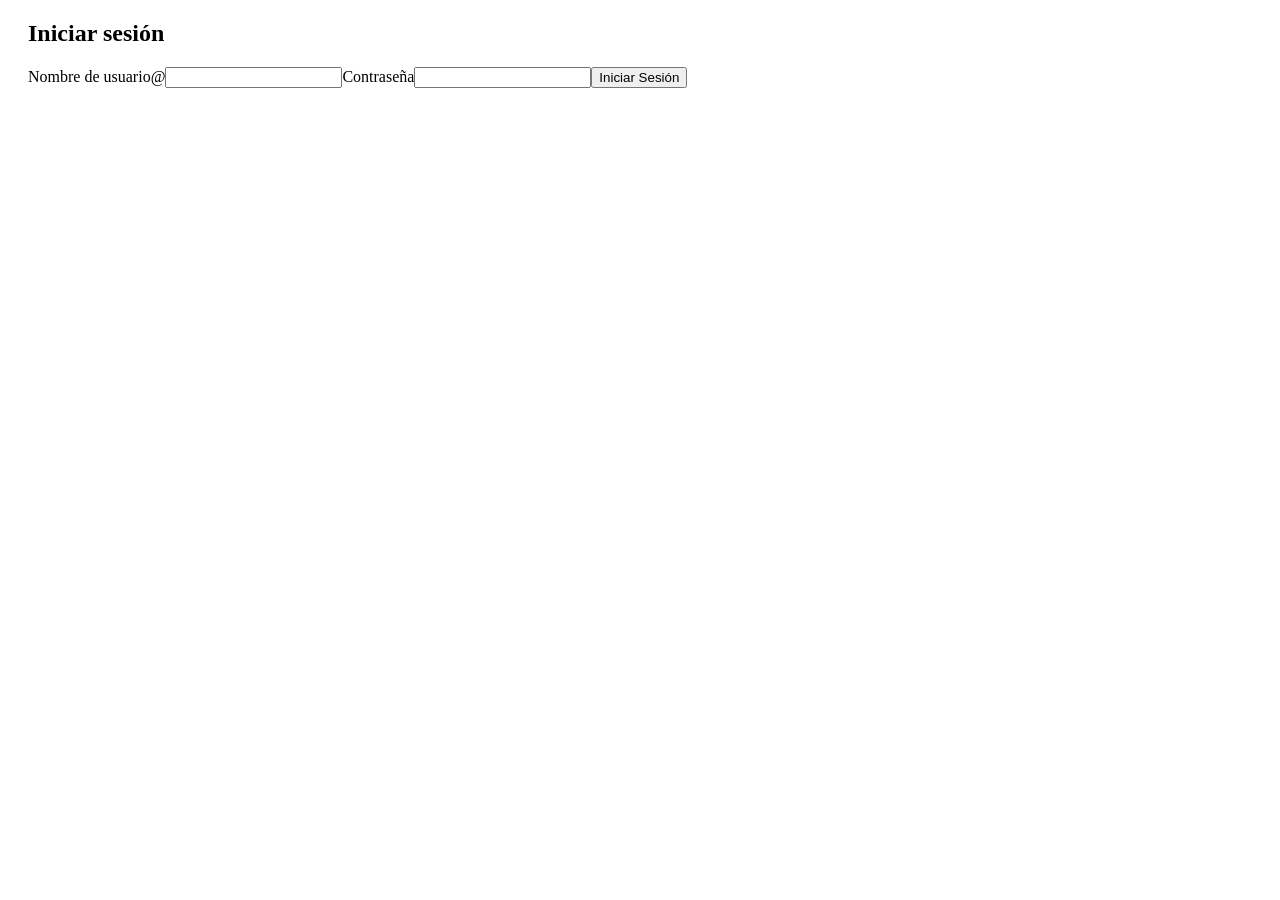
<file: Clase_17102024/index.html>
<!DOCTYPE html>
<html lang="en">
<head>
    <meta charset="UTF-8">
    <meta name="viewport" content="width=device-width, initial-scale=1.0">
    <title>Document</title>
</head>
<body>
    
    <script src="./script.js"></script>
</body>
</html>
</file>
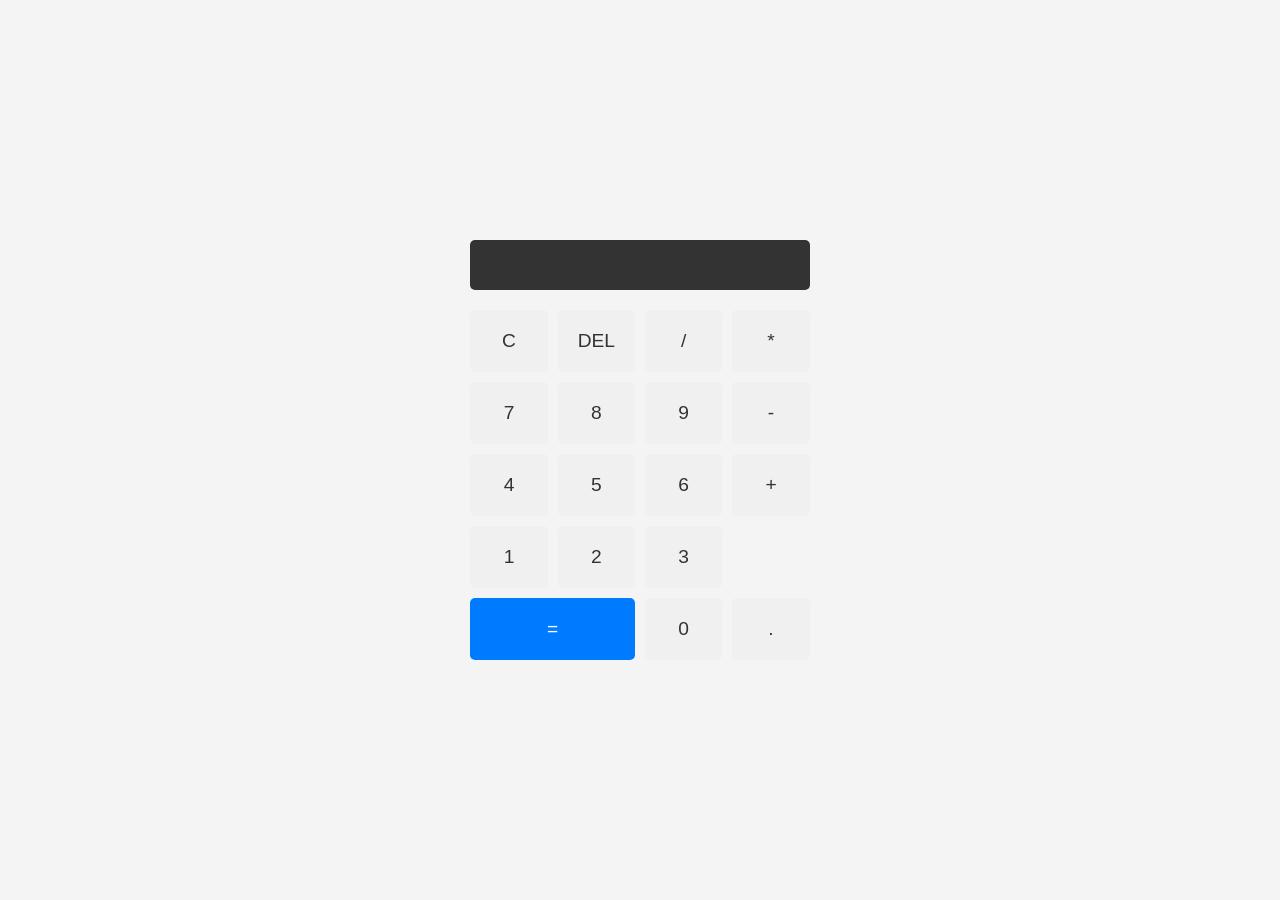
<file: Clase_26092024/index.html>
<!DOCTYPE html>
<!--Deffine el tipo de documento como HTML5-->
<html lang="en">
<!--Inicia el documento HTML y establece el idioma español-->
<head>
    <meta charset="UTF-8">
    <!--Especifica la codificacion de caracteres a UTF- , para soportar caracteres-->
    <meta name="viewport" content="width=device-width, initial-scale=1.0">
    <!--Ajusta la visualizacion para que sea adecuada en diferentes dispositivos -->
    <link rel="stylesheet" href="./styles.css">
    <title>Document</title>
    <!--TItulo de la pagina que aparece en la pestaña del navegador-->
</head>
<body>
    <!--Inicio del cuerpo de la página-->
    <div class="calculator0">
        <!--COntenedor principal de la calculadora, con la clase "calculator"-->
        <input type="text" id="display" class="calculator-screen" value="" disabled>
        <!--Campo de texto que muestra los numero sy resultados, con el id "diaplay "-->
        <div class="calculator-buttons">
            <!--Contenedor para los botones de la calculadora -->
            <button class="button" onclick="clearDisplay()">C</button>
            <!--Botón para limpiar el display, que llama a la función clearDisplay()-->
            <button class="button" onclick="deleteLast()">DEL</button>
            <!--Botón para borra el último carácter, que llama a la función deleteLast()-->
            <button class="button" onclick="appendToDisplay('/')">/</button>
            <!--Botón para añadir la operación de división ("/") al display-->
            <button class="button" onclick="appendToDisplay('*')">*</button>
            <!--Botón para añadir la operación de multiplicación ("*") al display -->

            <button class="button" onclick="appendToDisplay('7')">7</button>
            <!--Botón para añadir el número "7" al display-->
            <button class="button" onclick="appendToDisplay('8')">8</button>
            <!--Botón para añadir el número "8" al display-->
            <button class="button" onclick="appendToDisplay('9')">9</button>
            <!--Botón para añadir el número "9" al display-->
            <button class="button" onclick="appendToDisplay('-')">-</button>
            <!--Botón para añadir la operación de resta ("-") al display -->

            <button class="button" onclick="appendToDisplay('4')">4</button>
            <!--Botón para añadir el número "4" al display-->
            <button class="button" onclick="appendToDisplay('5')">5</button>
            <!--Botón para añadir el número "5" al display-->
            <button class="button" onclick="appendToDisplay('6')">6</button>
            <!--Botón para añadir el número "6" al display-->
            <button class="button" onclick="appendToDisplay('+')">+</button>
            <!--Botón para añadir la operación de suma ("+") al display -->

            <button class="button" onclick="appendToDisplay('1')">1</button>
            <!--Botón para añadir el número "1" al display-->
            <button class="button" onclick="appendToDisplay('2')">2</button>
            <!--Botón para añadir el número "2" al display-->
            <button class="button" onclick="appendToDisplay('3')">3</button>
            <!--Botón para añadir el número "3" al display-->
            <button class="button equal-button" onclick="calculateResult()">=</button>

            <button class="button" onclick="appendToDisplay('0')">0</button>
            <!--Botón para añadir el número "0" al display-->
            <button class="button" onclick="appendToDisplay('.')">.</button>

            
        </div>

    </div>
    <script src="./script.js"></script>
</body>
</html>
</file>
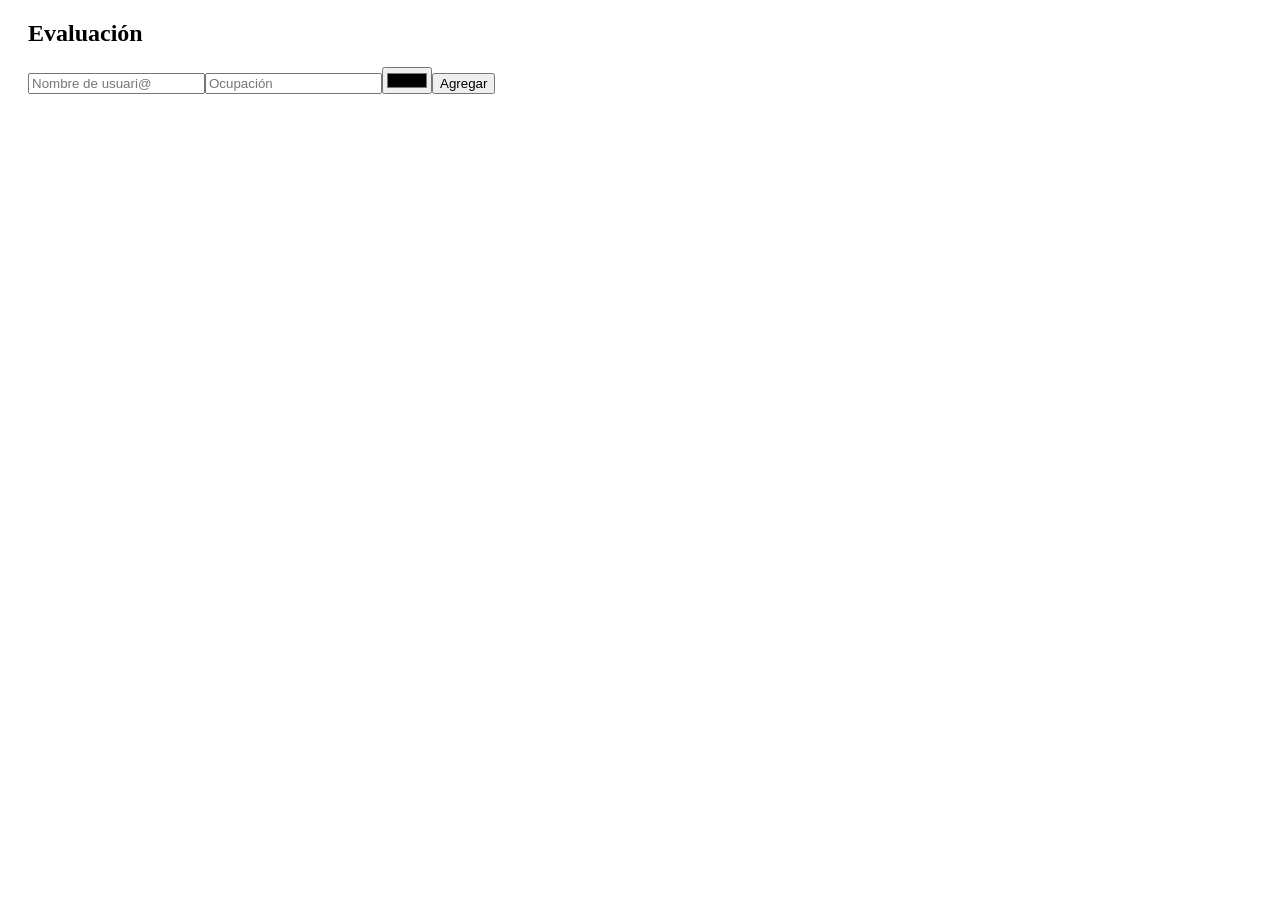
<file: Evaluacion1/index.html>
<!DOCTYPE html>
<html lang="en">
<head>
    <meta charset="UTF-8">
    <meta name="viewport" content="width=device-width, initial-scale=1.0">
    <title>Evaluación1</title>
</head>
<body>
    <div id="app"></div>
    <div id="tarjetas"></div>
    <script src="./script.js"></script>

</body>
</html>
</file>
<file: Clase_26092024/styles.css>
*{
    box-sizing: border-box;
}

body{
    display: flex;
    justify-content: center;
    align-items: center;
    height: 100vh;
    margin: 0;
    background-color: #f4f4f4;
    font-family: Arial, sans-serif;

}


.calculator{
    width: 100%;
    max-width: 400px;
    background-color: #fff;
    padding: 20px;
    border-radius: 10px;
    box-shadow: 0px 4px 8px rgba(0, 0, 0, 0.1);
}

.calculator-screen{
    width: 100%;
    height: 50px;
    background-color: #333;
    color: white;
    text-align: right;
    padding: 10px;
    font-size: 1.5rem;
    border: none;
    border-radius: 5px;
    margin-bottom: 20px;

}


.calculator-buttons{
    display: grid;
    grid-template-columns: repeat(4, 1fr);
    gap: 10px;
}

.button{
    padding: 20px;
    font-size: 1.2rem;
    border: none;
    border-radius: 5px;
    background-color: #f0f0f0;
    color: #333;
    cursor: pointer;
    transition: background-color 0.3s;

}

.button:hover{
    background-color: #ddd;
}

.equal-button {
    grid-column: span 2;
    background-color: #007bff;
    color: white;
}

.equal-button:hover{
    background-color: #0056b3;
}

@media (max-width: 600px){
    .calculator{
        padding: 10px;
    }
    .calculator-screen{
        height: 40px;
        font-size: 1.2rem;
    }

    .button{
        padding: 15px;
        font-size: 1rem;
    }
}
</file>
